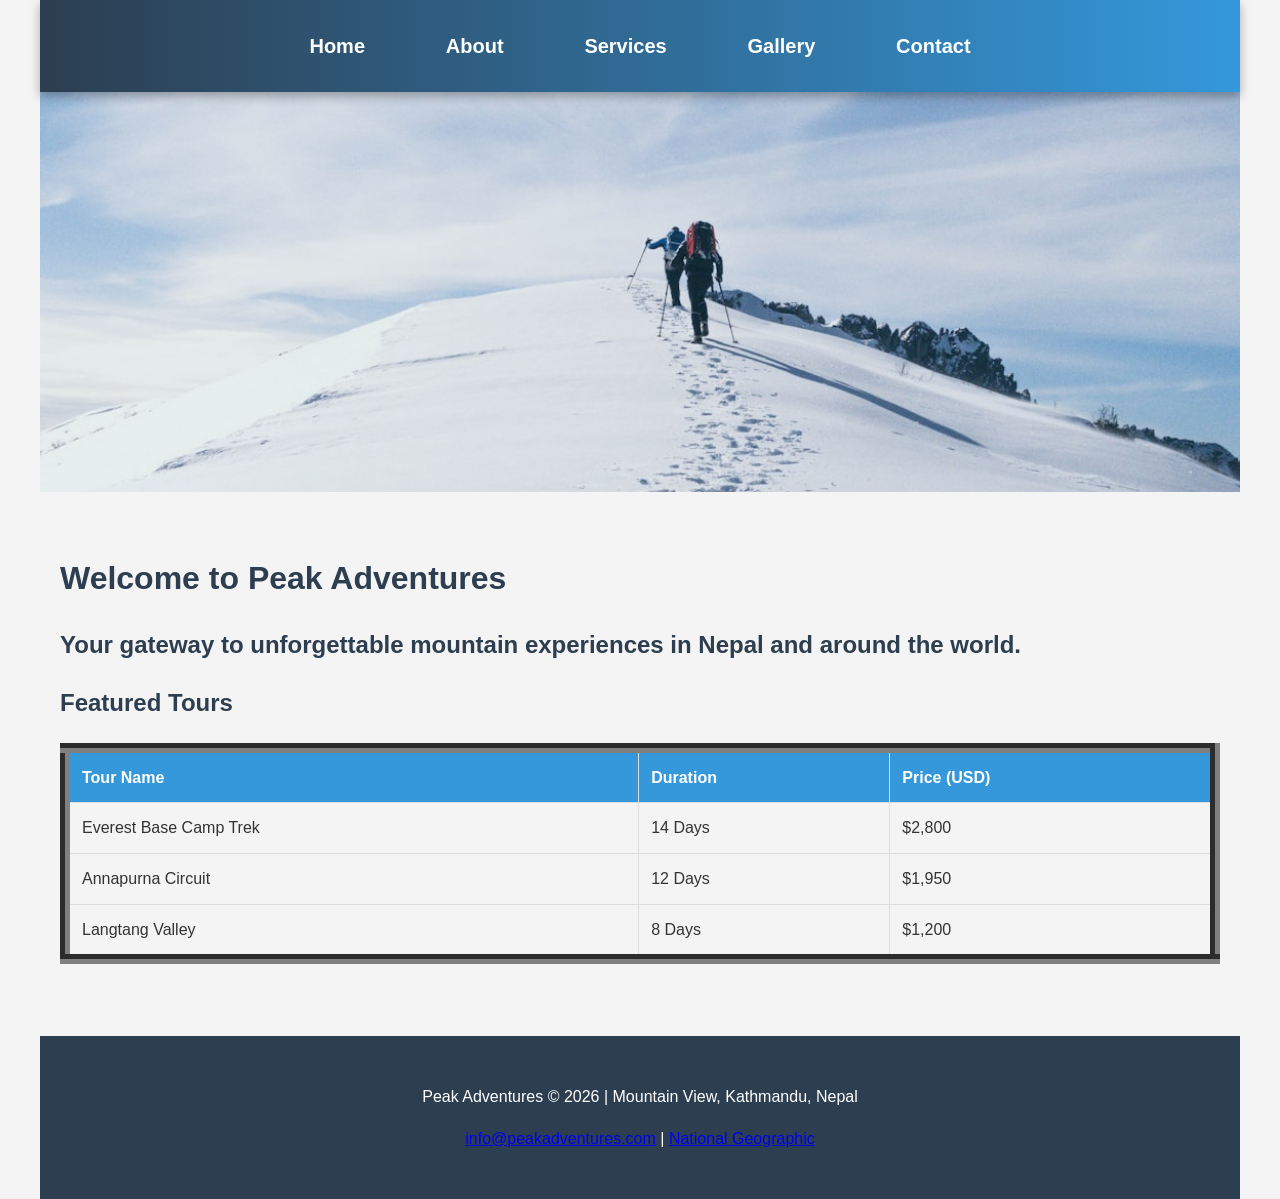
<file: index.html>
<!DOCTYPE html>
<html lang="en">
<head>
    <meta charset="UTF-8">
    <meta name="viewport" content="width=device-width, initial-scale=1.0">
    <title>Peak Adventures | Home</title>
    <link rel="stylesheet" href="styles.css">
    <style>
        .slider { 
            height: 400px; 
            overflow: hidden; 
            position: relative; 
            margin-bottom: 20px;
        }
        .slide { 
            position: absolute; 
            width: 100%; 
            height: 100%; 
            display: none; 
        }
        .slide.active { display: block; }
        .slide img { width:100%; height:100%; object-fit:cover; }
    </style>
</head>
<body>
        <nav>
        <ul>
            <li><a href="index.html">Home</a></li>
            <li><a href="about.html">About</a></li>
            <li><a href="services.html">Services</a></li>
            <li><a href="gallery.html">Gallery</a></li>
            <li><a href="contact.html">Contact</a></li>
        </ul>
    </nav>
    <div class="slider">
        <div class="slide active"><img src="mountain1.jpg" ></div>
        <div class="slide"><img src="image1.jpg" ></div>
        <div class="slide"><img src="image2.jpg"></div>
        <div class="slide"><img src="image3.jpg"></div>
    </div>

    <main style="padding: 20px;">
        <h1>Welcome to Peak Adventures</h1>
        <h2>Your gateway to unforgettable mountain experiences in Nepal and around the world.</h2>
        
        <h2>Featured Tours</h2>
        <table border="10px">
            <tr><th>Tour Name</th><th>Duration</th><th>Price (USD)</th></tr>
            <tr><td>Everest Base Camp Trek</td><td>14 Days</td><td>$2,800</td></tr>
            <tr><td>Annapurna Circuit</td><td>12 Days</td><td>$1,950</td></tr>
            <tr><td>Langtang Valley</td><td>8 Days</td><td>$1,200</td></tr>
        </table>
    </main>

    <footer>
        <p>Peak Adventures &copy; 2026 | Mountain View, Kathmandu, Nepal</p>
        <p><a href="mailto:info@peakadventures.com">info@peakadventures.com</a> | 
           <a href="https://www.nationalgeographic.com" target="_blank">National Geographic</a></p>
    </footer>

    <script>
        let slides = document.querySelectorAll('.slide');
        let current = 0;
        setInterval(() => {
            slides[current].classList.remove('active');
            current = (current + 1) % slides.length;
            slides[current].classList.add('active');
        }, 3000);
    </script>
</body>
</html>
</file>
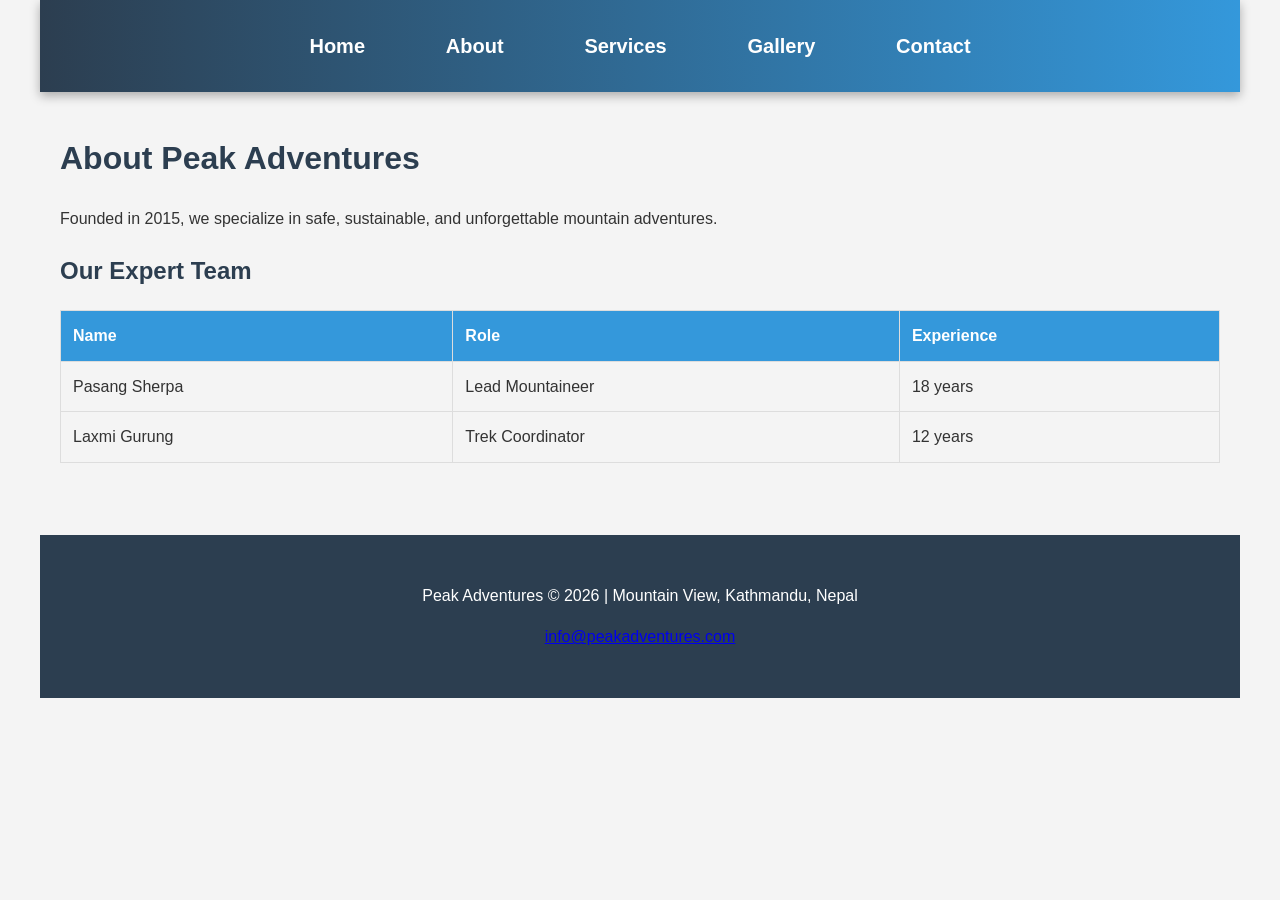
<file: about.html>
<!DOCTYPE html>
<html lang="en">
<head>
    <meta charset="UTF-8">
    <meta name="viewport" content="width=device-width, initial-scale=1.0">
    <title>Peak Adventures | About</title>
    <link rel="stylesheet" href="styles.css">
</head>
<body>
        <nav>
        <ul>
            <li><a href="index.html">Home</a></li>
            <li><a href="about.html">About</a></li>
            <li><a href="services.html">Services</a></li>
            <li><a href="gallery.html">Gallery</a></li>
            <li><a href="contact.html">Contact</a></li>
        </ul>
    </nav>

    <main style="padding: 20px;">
        <h1>About Peak Adventures</h1>
        <p>Founded in 2015, we specialize in safe, sustainable, and unforgettable mountain adventures.</p>
        
        <h2>Our Expert Team</h2>
        <table>
            <tr><th>Name</th><th>Role</th><th>Experience</th></tr>
            <tr><td>Pasang Sherpa</td><td>Lead Mountaineer</td><td>18 years</td></tr>
            <tr><td>Laxmi Gurung</td><td>Trek Coordinator</td><td>12 years</td></tr>
        </table>
    </main>

    <footer>
        <p>Peak Adventures &copy; 2026 | Mountain View, Kathmandu, Nepal</p>
        <p><a href="mailto:info@peakadventures.com">info@peakadventures.com</a></p>
    </footer>
</body>
</html>
</file>
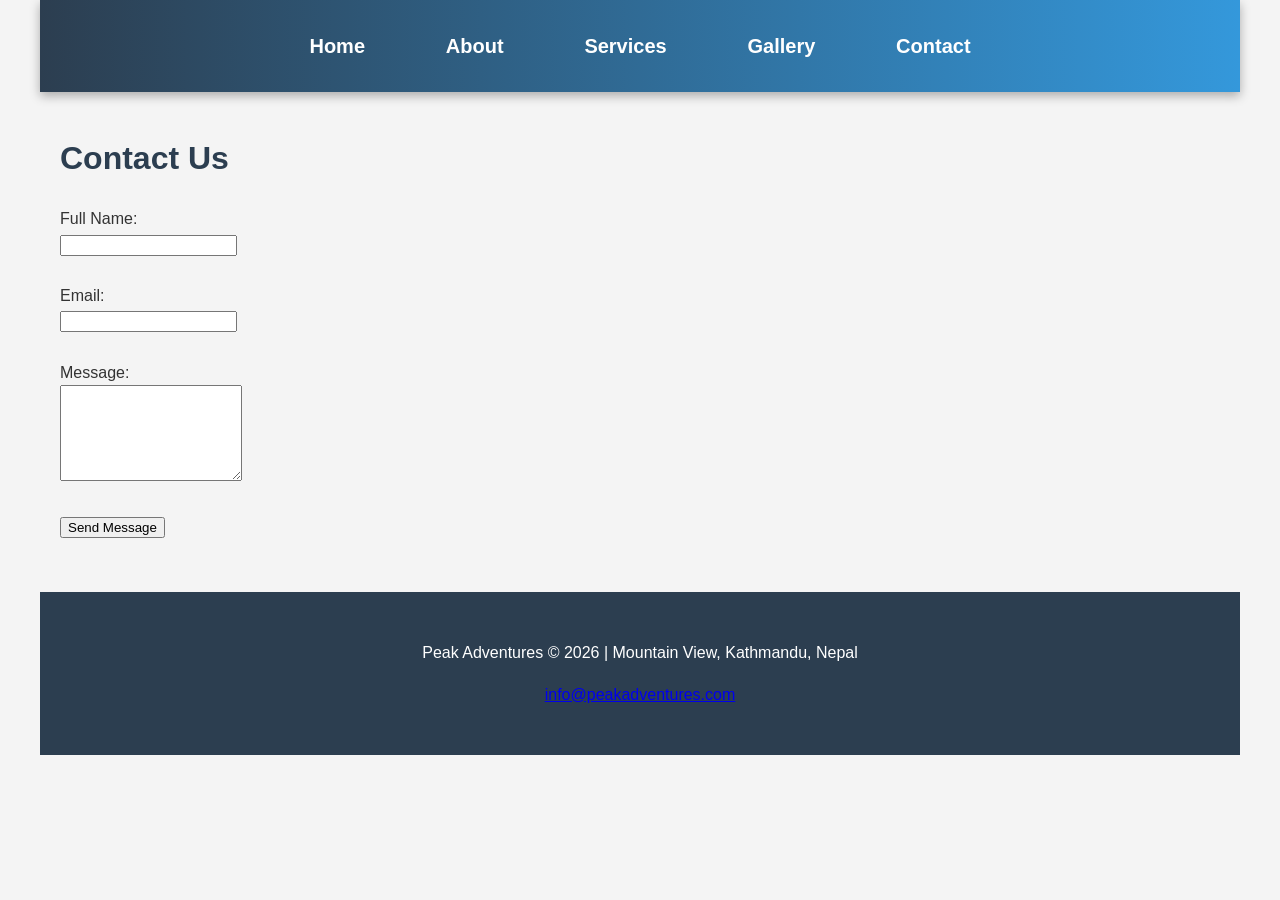
<file: contact.html>
<!DOCTYPE html>
<html lang="en">
<head>
    <meta charset="UTF-8">
    <meta name="viewport" content="width=device-width, initial-scale=1.0">
    <title>Peak Adventures | Contact</title>
    <link rel="stylesheet" href="styles.css">
</head>
<body>
        <nav>
        <ul>
            <li><a href="index.html">Home</a></li>
            <li><a href="about.html">About</a></li>
            <li><a href="services.html">Services</a></li>
            <li><a href="gallery.html">Gallery</a></li>
            <li><a href="contact.html">Contact</a></li>
        </ul>
    </nav>

    <main style="padding: 20px;">
        <h1>Contact Us</h1>
        <form id="contactForm">
            <label for="name">Full Name:</label><br>
            <input type="text" id="name" required><br><br>
            
            <label for="email">Email:</label><br>
            <input type="email" id="email" required><br><br>
            
            <label for="message">Message:</label><br>
            <textarea id="message" rows="6" required></textarea><br><br>
            
            <button type="submit">Send Message</button>
        </form>
    </main>

    <footer>
        <p>Peak Adventures &copy; 2026 | Mountain View, Kathmandu, Nepal</p>
        <p><a href="mailto:info@peakadventures.com">info@peakadventures.com</a></p>
    </footer>

    <script>
        document.getElementById('contactForm').addEventListener('submit', function(e) {
            e.preventDefault();
            const name = document.getElementById('name').value.trim();
            const email = document.getElementById('email').value.trim();
            
            if (name && email.includes('@')) {
                alert(`Thank you, ${name}! Your message has been received.`);
                this.reset();
            } else {
                alert('Please fill all fields correctly (valid email required).');
            }
        });
    </script>
</body>
</html>
</file>
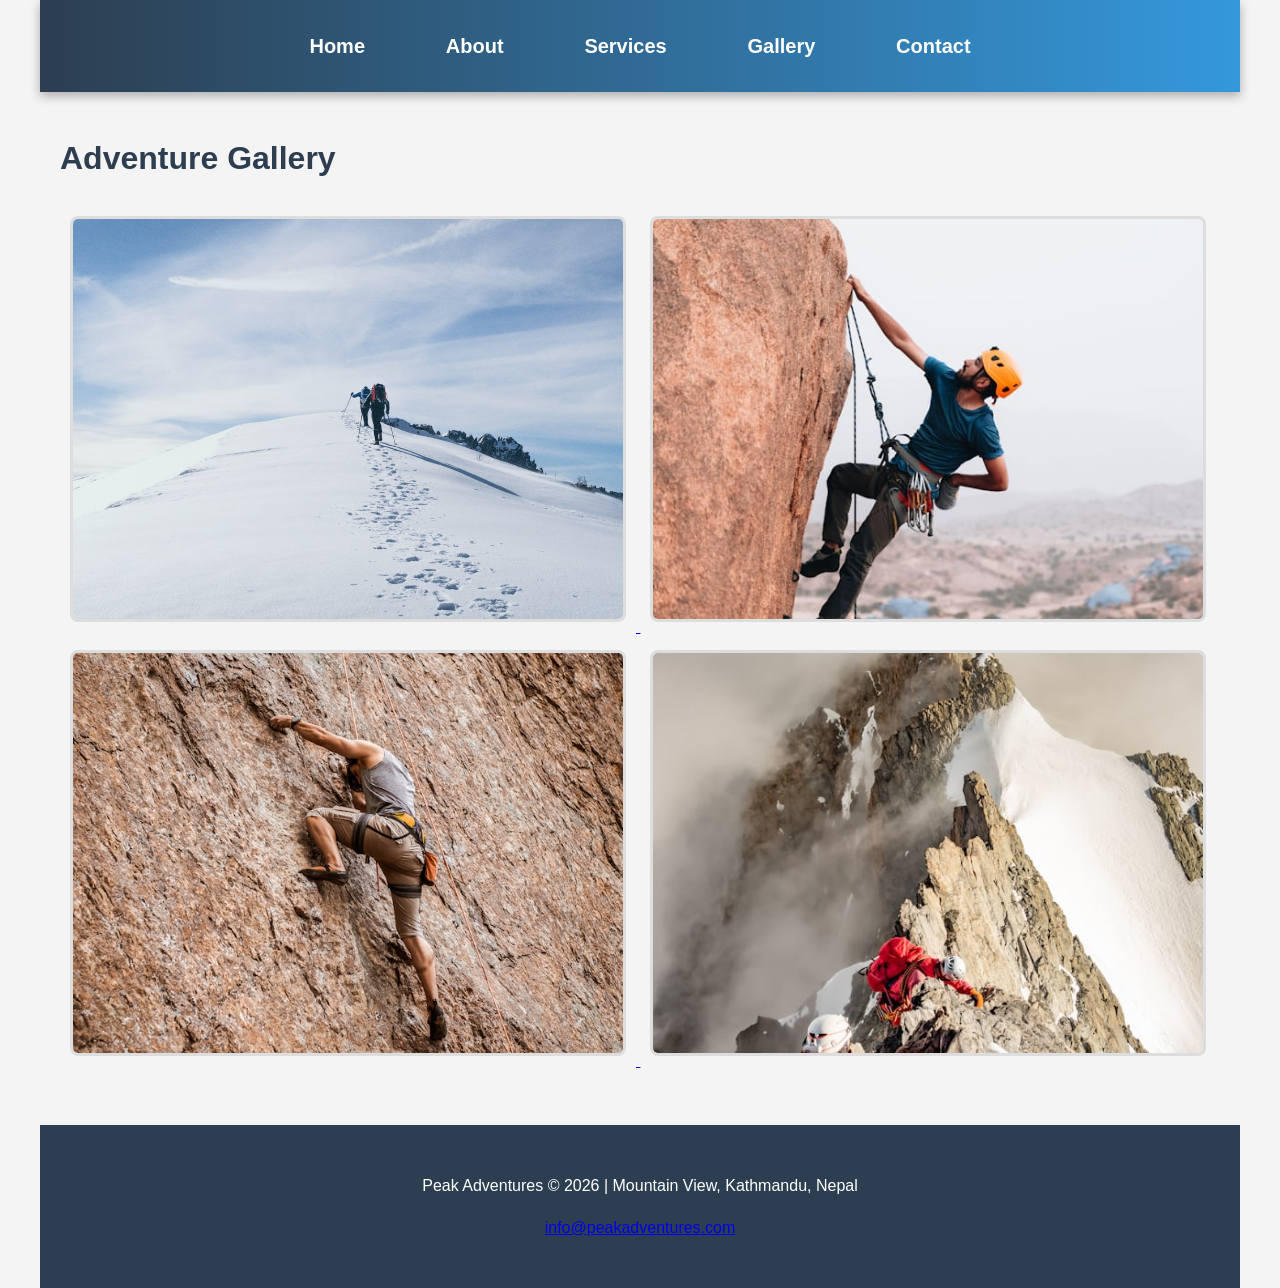
<file: gallery.html>
<!DOCTYPE html>
<html lang="en">
<head>
    <meta charset="UTF-8">
    <meta name="viewport" content="width=device-width, initial-scale=1.0">
    <title>Peak Adventures | Gallery</title>
    <link rel="stylesheet" href="styles.css">
</head>
<body>
        <nav>
        <ul>
            <li><a href="index.html">Home</a></li>
            <li><a href="about.html">About</a></li>
            <li><a href="services.html">Services</a></li>
            <li><a href="gallery.html">Gallery</a></li>
            <li><a href="contact.html">Contact</a></li>
        </ul>
    </nav>
    <main style="padding: 20px;">
        <h1>Adventure Gallery</h1>
        <div class="gallery">
            <a href="https://unsplash.com/photos/two-person-climbing-on-mountain-covered-snow-EJQlF0GIvq8" target="_blank">
                <img src="mountain1.jpg" alt="Majestic Mountain Peak">
            </a>
            <a href="https://unsplash.com/photos/a-man-climbing-up-the-side-of-a-large-rock-nGYdnJYOkgI" target="_blank">
                <img src="image2.jpg" alt="Trekking Trail">
            </a>
            <a href="https://unsplash.com/photos/woman-in-gray-sports-bra-and-black-shorts-climbing-on-brown-rock-mountain-during-daytime-f7MjbzHOxNU" target="_blank">
                <img src="image3.jpg" alt="Rock Climbing">
            </a>
            <a href="https://unsplash.com/photos/person-in-red-jacket-and-blue-pants-sitting-on-rock-mountain-covered-with-snow-during-daytime-m6wbWMF6p9s" target="_blank">
                <img src="image1.jpg" alt="Group Adventure">
            </a>
        </div>
    </main>

    <footer>
        <p>Peak Adventures &copy; 2026 | Mountain View, Kathmandu, Nepal</p>
        <p><a href="mailto:info@peakadventures.com">info@peakadventures.com</a></p>
    </footer>
</body>
</html>
</file>
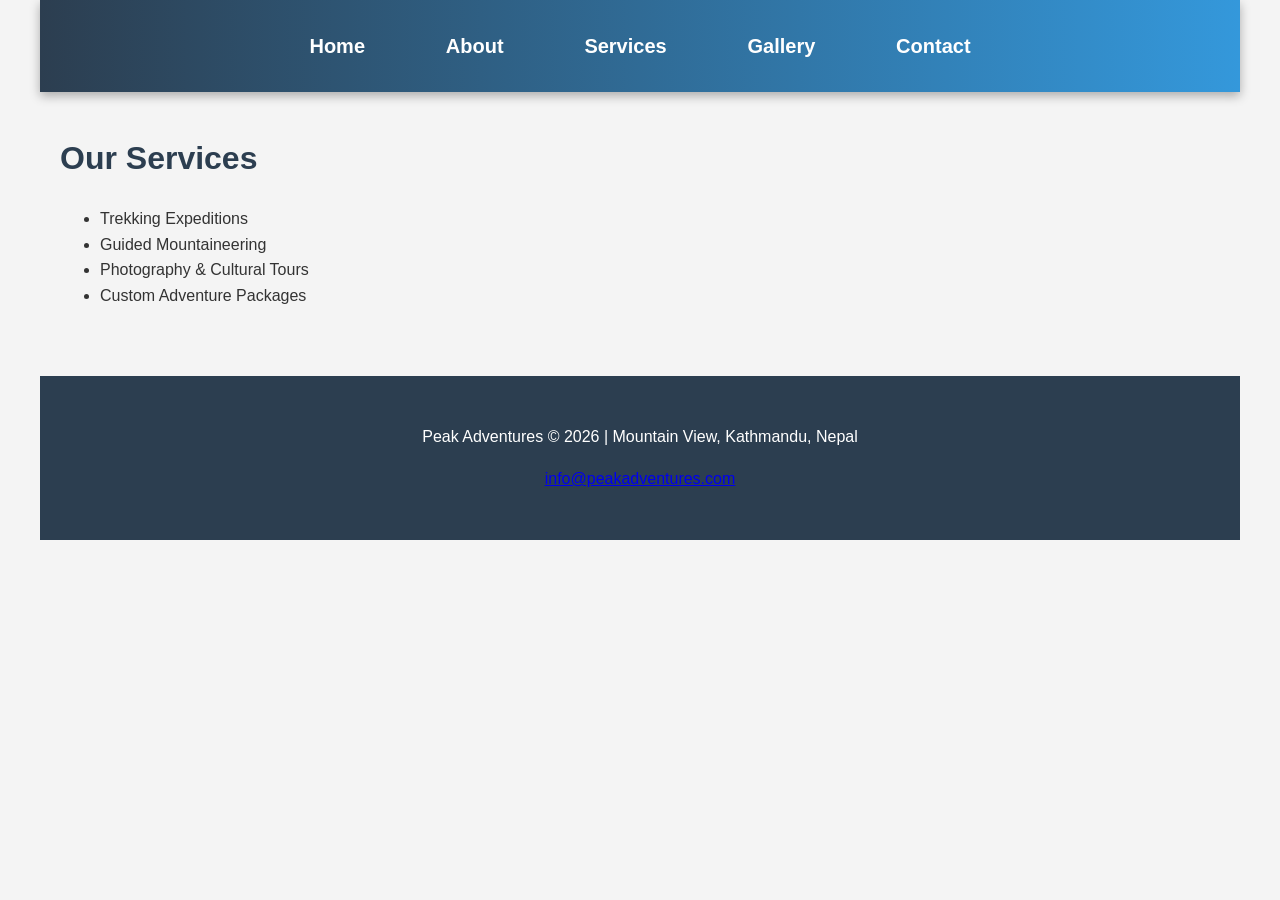
<file: services.html>
<!DOCTYPE html>
<html lang="en">
<head>
    <meta charset="UTF-8">
    <meta name="viewport" content="width=device-width, initial-scale=1.0">
    <title>Peak Adventures | Services</title>
    <link rel="stylesheet" href="styles.css">
</head>
<body>
        <nav>
        <ul>
            <li><a href="index.html">Home</a></li>
            <li><a href="about.html">About</a></li>
            <li><a href="services.html">Services</a></li>
            <li><a href="gallery.html">Gallery</a></li>
            <li><a href="contact.html">Contact</a></li>
        </ul>
    </nav>

    <main style="padding: 20px;">
        <h1>Our Services</h1>
        <ul>
            <li>Trekking Expeditions</li>
            <li>Guided Mountaineering</li>
            <li>Photography & Cultural Tours</li>
            <li>Custom Adventure Packages</li>
        </ul>
    </main>

    <footer>
        <p>Peak Adventures &copy; 2026 | Mountain View, Kathmandu, Nepal</p>
        <p><a href="mailto:info@peakadventures.com">info@peakadventures.com</a></p>
    </footer>
</body>
</html>
</file>
<file: styles.css>
body {
    font-family: Arial, sans-serif;
    line-height: 1.6;
    color: #333;
    max-width: 1200px;
    margin: 0 auto;
    background: #f4f4f4;
}

/* BIGGER NAV BAR */
nav {
    background: linear-gradient(to right, #2c3e50, #3498db);
    padding: 30px 20px;        /* Bigger height */
    position: sticky;
    top: 0;
    z-index: 100;
    box-shadow: 0 4px 10px rgba(0,0,0,0.3);
}

nav ul {
    list-style: none;
    display: flex;
    justify-content: center;
    gap: 2.8rem;
    padding: 0;
    margin: 0;
    flex-wrap: wrap;
}

nav a {
    color: white;
    text-decoration: none;
    font-weight: bold;
    font-size: 1.25rem;        /* Bigger text */
    padding: 12px 18px;
    border-radius: 6px;
}

nav a:hover {
    color: #ffd700;
    background: rgba(255, 215, 0, 0.3);
}

/* Other styles */
h1, h2 { color: #2c3e50; }

table {
    width: 100%;
    border-collapse: collapse;
    margin: 20px 0;
}

th, td {
    padding: 12px;
    border: 1px solid #ddd;
    text-align: left;
}

th { background: #3498db; color: white; }

footer {
    background: #2c3e50;
    color: white;
    text-align: center;
    padding: 2rem;
    margin-top: 2rem;
}

.gallery img {
    width: 550px;
    height: 400px;
    object-fit: cover;
    margin: 10px;
    border: 3px solid #ddd;
    border-radius: 8px;
}
/* SLIDER FIX - Clean & Professional */
.slider { 
    height: 750px;           /* You can change height here */
    overflow: hidden; 
    position: relative; 
    margin-bottom: 40px;
    background: #000;
}

.slide { 
    position: absolute; 
    width: 100%; 
    height: 100%; 
    display: none; 
}

.slide.active { 
    display: block; 
}

.slide img { 
    width: 100%; 
    height: 100%; 
    object-fit: cover;        /* This is the key fix */
    object-position: center;  /* Keeps important part centered */
}
</file>
